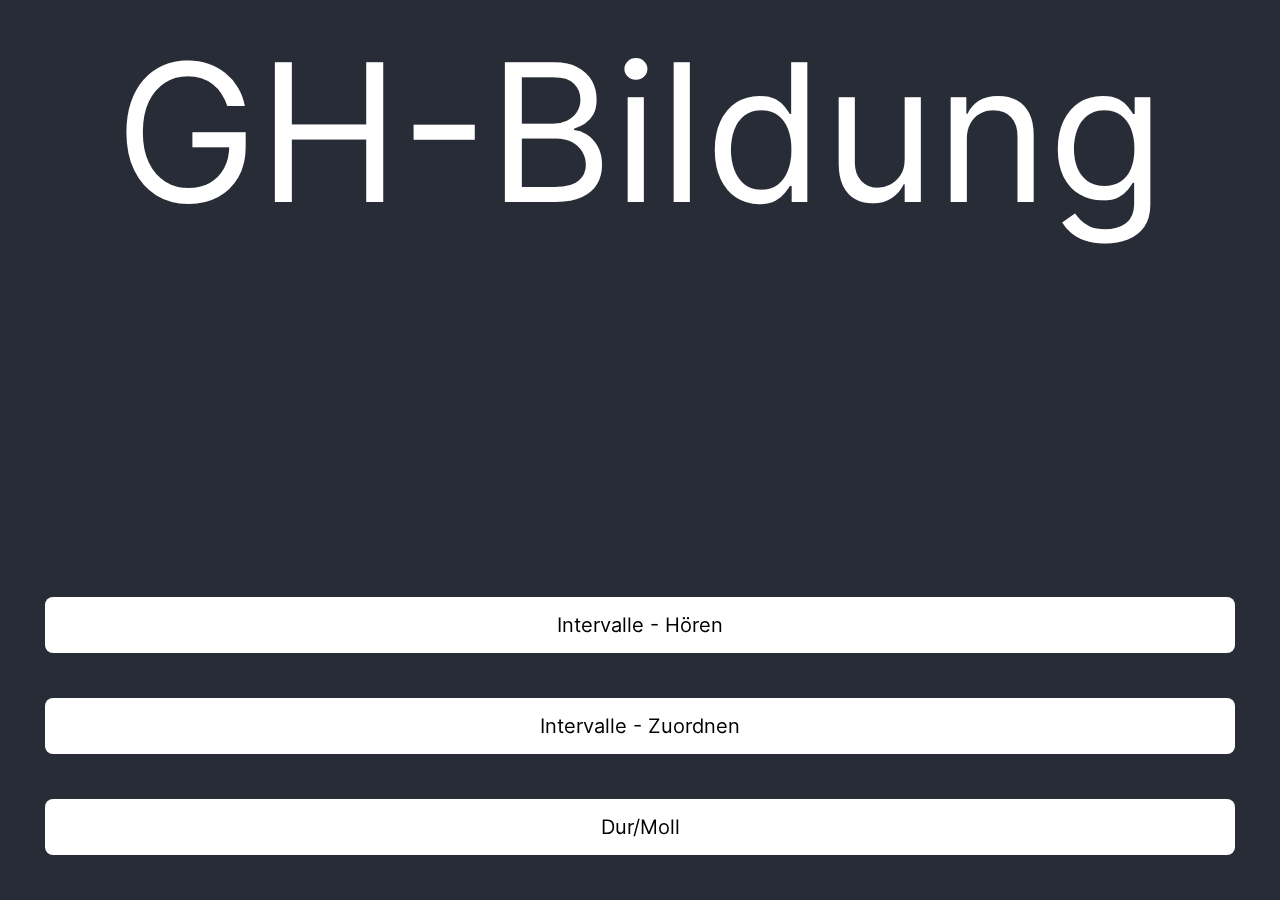
<file: app/index.html>
<!DOCTYPE html>
<html lang="de">

<head>
    <meta charset="utf-8">
    <meta http-equiv="X-UA-Compatible" content="IE=edge">
    <meta name="viewport" content="width=device-width, initial-scale=1.0">
    <title>Home | GH-Bildung</title>
    <link rel="stylesheet" href="/res/fontawesome/css/fontawesome.min.css">
    <link rel="stylesheet" href="/res/fontawesome/css/solid.min.css">
    <link rel="stylesheet" href="/res/css/fonts.css">
    <link rel="stylesheet" href="/res/css/main.css">
    <link rel="stylesheet" href="style.css">
    <link rel="apple-touch-icon" sizes="180x180" href="/res/img/apple-touch-icon.png">
    <link rel="icon" type="image/png" sizes="32x32" href="/res/img/favicon-32x32.png">
    <link rel="icon" type="image/png" sizes="194x194" href="/res/img/favicon-194x194.png">
    <link rel="icon" type="image/png" sizes="192x192" href="/res/img/android-chrome-192x192.png">
    <link rel="icon" type="image/png" sizes="16x16" href="/res/img/favicon-16x16.png">
    <link rel="manifest" href="/site.webmanifest">
    <link rel="mask-icon" href="/res/img/safari-pinned-tab.svg" color="#000000">
    <link rel="shortcut icon" href="/favicon.ico">
    <meta name="apple-mobile-web-app-title" content="GH-Bildung">
    <meta name="application-name" content="GH-Bildung">
    <meta name="msapplication-TileColor" content="#da532c">
    <meta name="msapplication-TileImage" content="/res/img/mstile-144x144.png">
    <meta name="msapplication-config" content="/res/img/browserconfig.xml">
    <meta name="theme-color" content="#ffffff">


</head>

<body>
    <div id="top">GH-Bildung</div>
    <div id="bottom">
        <button onclick="location.assign('/app/intervals/index.html')">Intervalle - H&ouml;ren</button>
        <button onclick="location.assign('/app/assign/index.html')">Intervalle - Zuordnen</button>
        <button onclick="location.assign('/app/tonality/index.html')">Dur/Moll</button>
    </div>
    <script src="/sw_load.js"></script>
</body>

</html>
</file>
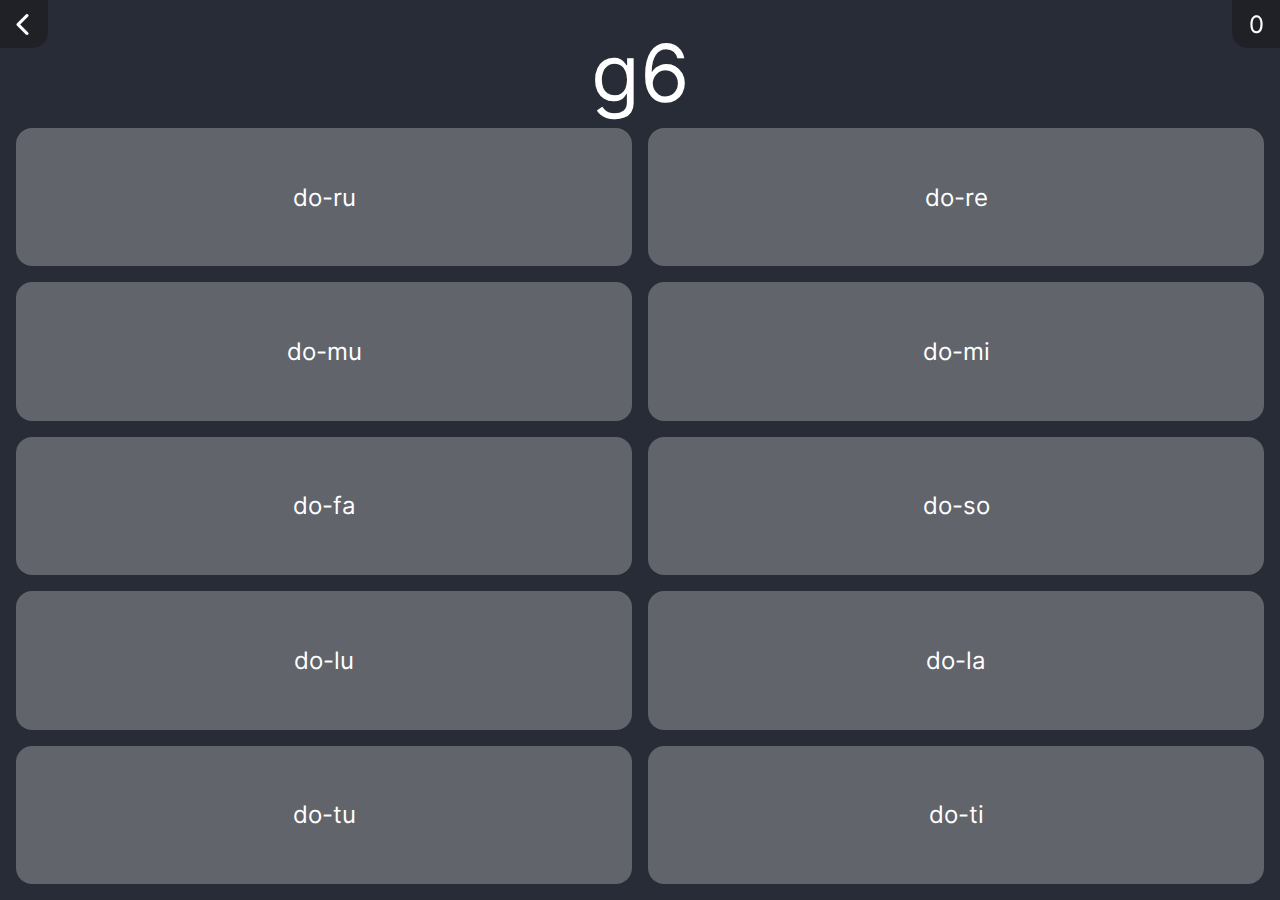
<file: app/assign/index.html>
<!DOCTYPE html>
<html lang="de">

<head>
    <meta charset="utf-8">
    <meta http-equiv="X-UA-Compatible" content="IE=edge">
    <meta name="viewport" content="width=device-width, initial-scale=1.0">
    <title>Intervalle - Einfach | GH-Bildung</title>
    <link rel="stylesheet" href="/res/fontawesome/css/fontawesome.min.css">
    <link rel="stylesheet" href="/res/fontawesome/css/solid.min.css">
    <link rel="stylesheet" href="/res/css/fonts.css">
    <link rel="stylesheet" href="/res/css/main.css">
    <link rel="stylesheet" href="trainer.css">
</head>

<body>
    <div class="button_back" onclick="location.assign('../index.html')">
        <i class="fas fa-chevron-left"></i>
    </div>
    <div id="interval-display">

    </div>
    <main>
        <div class="do-re" onclick="submitAnswer('do-re')">do-re</div>
        <div class="do-ru" onclick="submitAnswer('do-ru')">do-ru</div>
        <div class="do-mu" onclick="submitAnswer('do-mu')">do-mu</div>
        <div class="do-mi" onclick="submitAnswer('do-mi')">do-mi</div>
        <div class="do-fa" onclick="submitAnswer('do-fa')">do-fa</div>
        <div class="do-so" onclick="submitAnswer('do-so')">do-so</div>
        <div class="do-lu" onclick="submitAnswer('do-lu')">do-lu</div>
        <div class="do-la" onclick="submitAnswer('do-la')">do-la</div>
        <div class="do-tu" onclick="submitAnswer('do-tu')">do-tu</div>
        <div class="do-ti" onclick="submitAnswer('do-ti')">do-ti</div>
    </main>
    <div id="right_num">0</div>
    <script src="intervals.js"></script>
    <script src="/sw_load.js"></script>
</body>

</html>
</file>
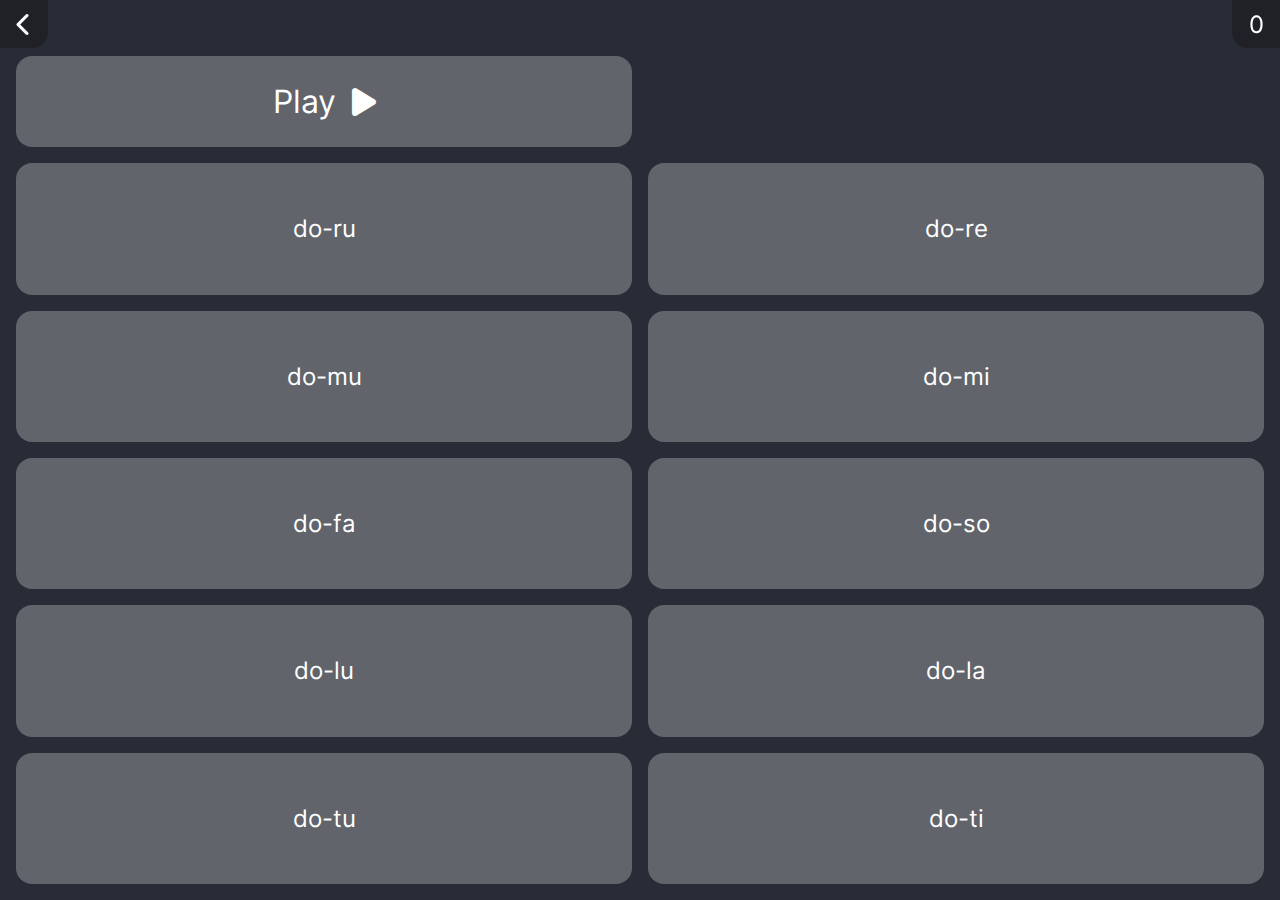
<file: app/intervals/index.html>
<!DOCTYPE html>
<html lang="de">

<head>
    <meta charset="utf-8">
    <meta http-equiv="X-UA-Compatible" content="IE=edge">
    <meta name="viewport" content="width=device-width, initial-scale=1.0">
    <title>Intervalle | GH-Bildung</title>
    <link rel="stylesheet" href="/res/fontawesome/css/fontawesome.min.css">
    <link rel="stylesheet" href="/res/fontawesome/css/solid.min.css">
    <link rel="stylesheet" href="/res/css/fonts.css">
    <link rel="stylesheet" href="/res/css/main.css">
    <link rel="stylesheet" href="style.css">
</head>

<body>
    <div class="button_back" onclick="location.assign('../index.html')">
        <i class="fas fa-chevron-left"></i>
    </div>
    <div id="top">Intervalle</div>
    <div id="bottom">
        <button onclick="location.assign('/app/intervals/easy/index.html')">Einfach</button>
        <button onclick="location.assign('/app/intervals/hard/index.html')">Schwer</button>
    </div>
    <script src="script.js"></script>
    <script src="/sw_load.js"></script>
    <script>
        // If client is online redirect
        if (window.navigator.onLine) location.assign("/app/intervals_online/index.html");
    </script>
</body>

</html>
</file>
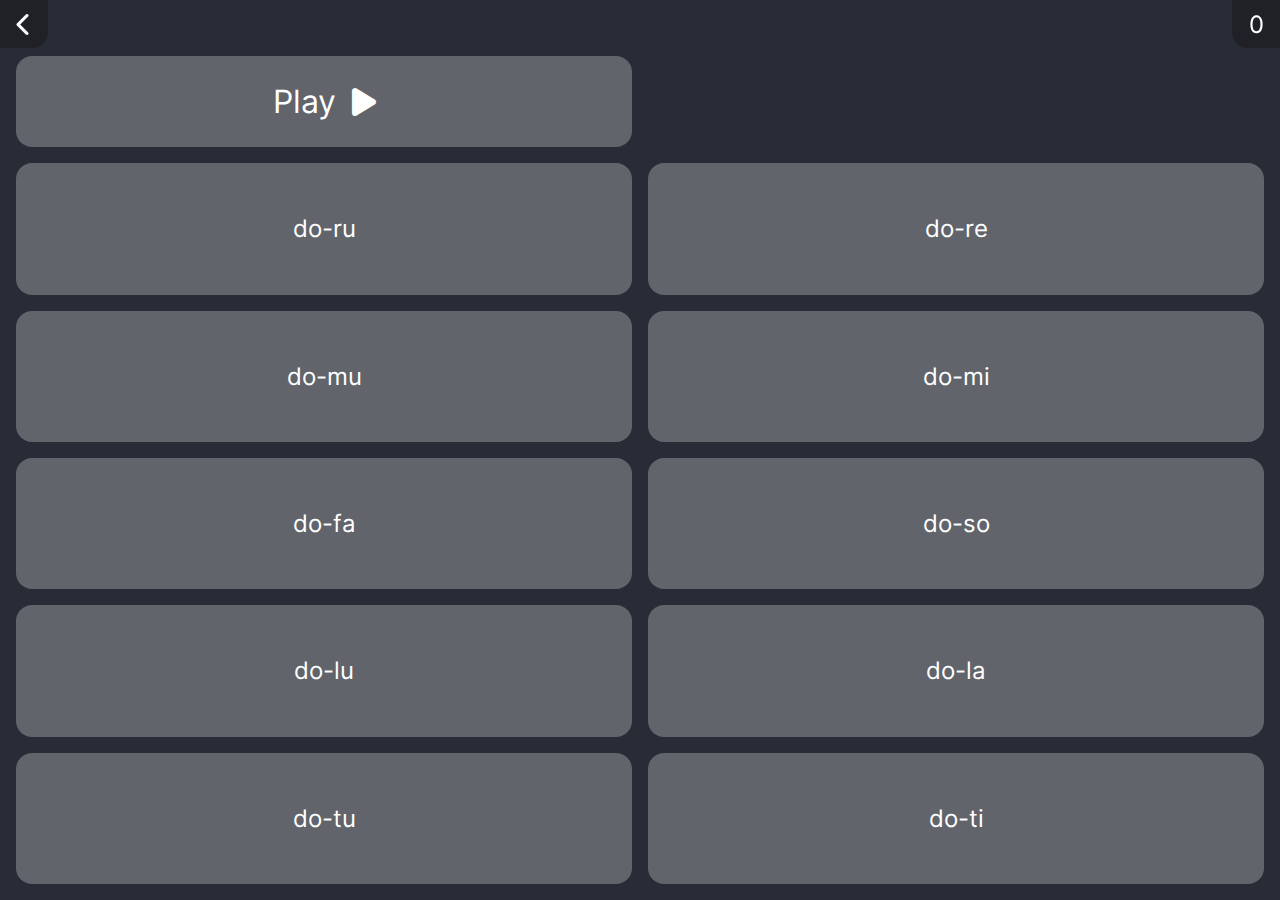
<file: app/intervals_online/index.html>
<!DOCTYPE html>
<html lang="de">

<head>
    <meta charset="utf-8">
    <meta http-equiv="X-UA-Compatible" content="IE=edge">
    <meta name="viewport" content="width=device-width, initial-scale=1.0">
    <title>Intervalle - Einfach | GH-Bildung</title>
    <link rel="stylesheet" href="/res/fontawesome/css/fontawesome.min.css">
    <link rel="stylesheet" href="/res/fontawesome/css/solid.min.css">
    <link rel="stylesheet" href="/res/css/fonts.css">
    <link rel="stylesheet" href="/res/css/main.css">
    <link rel="stylesheet" href="trainer.css">
</head>

<body>
    <div class="button_back" onclick="location.assign('../index.html')">
        <i class="fas fa-chevron-left"></i>
    </div>
    <main>
        <div class="player player_left" id="player" onclick="play()">Play <i class="fas fa-play"></i></div>
        <div class="player player_right" id="player_replay" onclick="replay()">Again <i class="fas fa-repeat"></i></div>
        <div class="do-re" onclick="submitAnswer('do-re')">do-re</div>
        <div class="do-ru" onclick="submitAnswer('do-ru')">do-ru</div>
        <div class="do-mu" onclick="submitAnswer('do-mu')">do-mu</div>
        <div class="do-mi" onclick="submitAnswer('do-mi')">do-mi</div>
        <div class="do-fa" onclick="submitAnswer('do-fa')">do-fa</div>
        <div class="do-so" onclick="submitAnswer('do-so')">do-so</div>
        <div class="do-lu" onclick="submitAnswer('do-lu')">do-lu</div>
        <div class="do-la" onclick="submitAnswer('do-la')">do-la</div>
        <div class="do-tu" onclick="submitAnswer('do-tu')">do-tu</div>
        <div class="do-ti" onclick="submitAnswer('do-ti')">do-ti</div>
    </main>
    <div id="right_num">0</div>
    <script src="intervals.js"></script>
    <script src="/sw_load.js"></script>
</body>

</html>
</file>
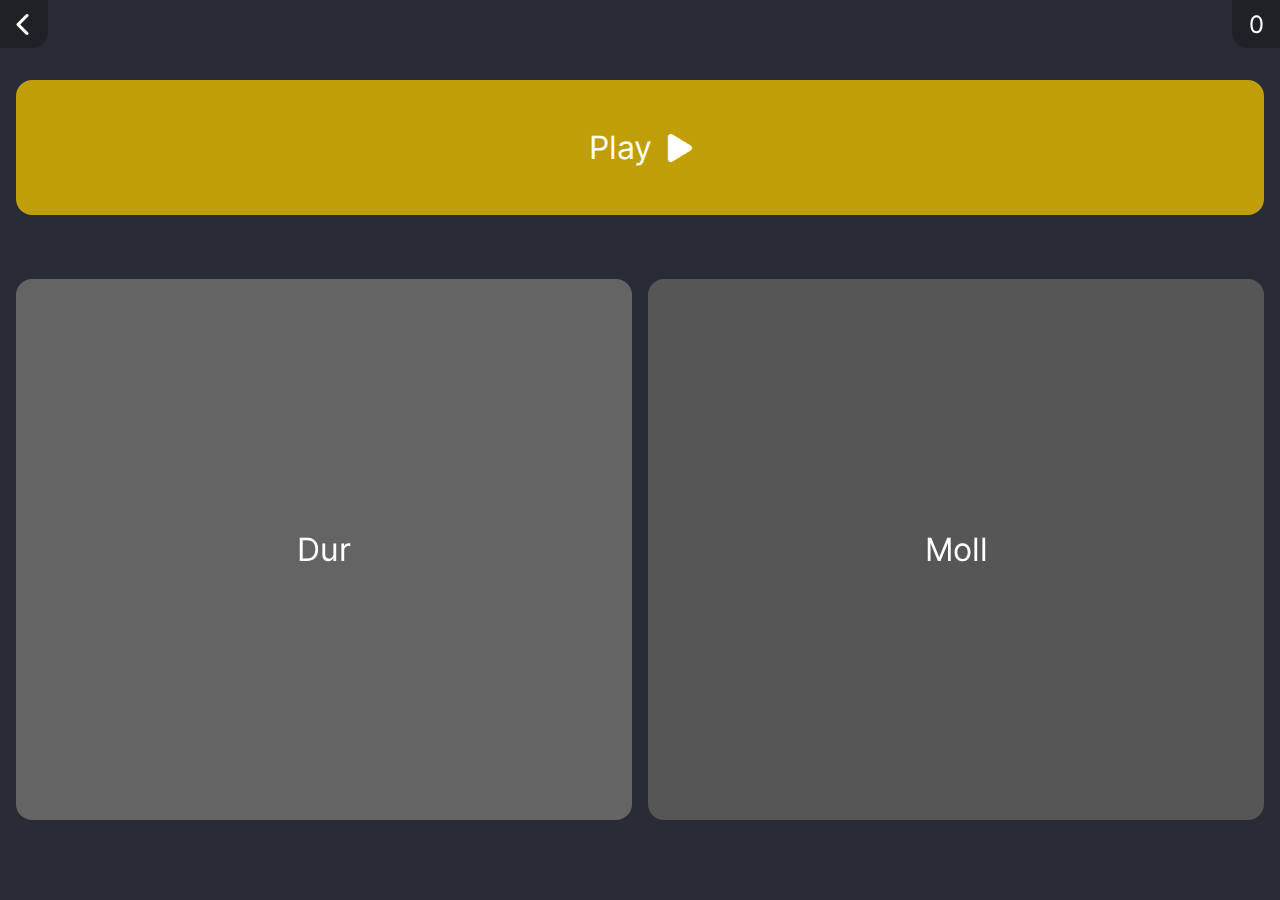
<file: app/tonality/index.html>
<!DOCTYPE html>
<html lang="de">

<head>
    <meta charset="utf-8">
    <meta http-equiv="X-UA-Compatible" content="IE=edge">
    <meta name="viewport" content="width=device-width, initial-scale=1.0">
    <title>Dur/Moll | GH-Bildung</title>
    <link rel="stylesheet" href="/res/fontawesome/css/fontawesome.min.css">
    <link rel="stylesheet" href="/res/fontawesome/css/solid.min.css">
    <link rel="stylesheet" href="/res/css/fonts.css">
    <link rel="stylesheet" href="/res/css/main.css">
    <link rel="stylesheet" href="style.css">
</head>

<body>
    <div class="button_back" onclick="location.assign('../index.html')">
        <i class="fas fa-chevron-left"></i>
    </div>
    <main>
        <div class="player" id="player" onclick="play()">Play <i class="fas fa-play"></i></div>
        <div class="choose choose_dur" id="choose_dur">Dur</div>
        <div class="choose choose_moll" id="choose_moll">Moll</div>
    </main>
    <div id="right_num">0</div>
    <script src="script.js"></script>
    <script src="/sw_load.js"></script>
    <script>
        // If client is online redirect
        if (window.navigator.onLine) location.assign("/app/tonality_online/index.html");
    </script>
</body>

</html>
</file>
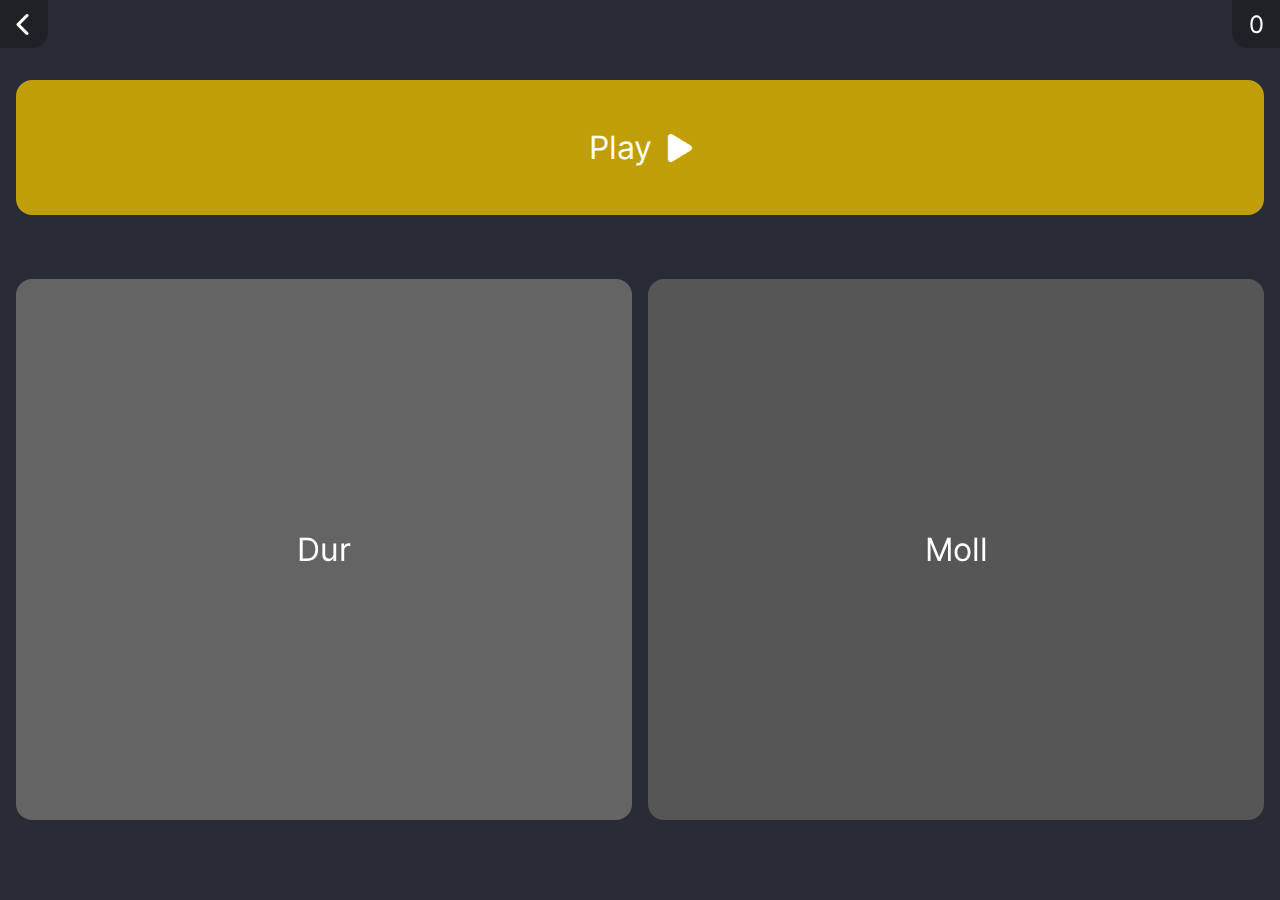
<file: app/tonality_online/index.html>
<!DOCTYPE html>
<html lang="de">

<head>
    <meta charset="utf-8">
    <meta http-equiv="X-UA-Compatible" content="IE=edge">
    <meta name="viewport" content="width=device-width, initial-scale=1.0">
    <title>Dur/Moll | GH-Bildung</title>
    <link rel="stylesheet" href="/res/fontawesome/css/fontawesome.min.css">
    <link rel="stylesheet" href="/res/fontawesome/css/solid.min.css">
    <link rel="stylesheet" href="/res/css/fonts.css">
    <link rel="stylesheet" href="/res/css/main.css">
    <link rel="stylesheet" href="style.css">
</head>

<body>
    <div class="button_back" onclick="location.assign('../index.html')">
        <i class="fas fa-chevron-left"></i>
    </div>
    <main>
        <div class="player" id="player" onclick="play()">Play <i class="fas fa-play"></i></div>
        <div class="choose choose_dur" id="choose_dur">Dur</div>
        <div class="choose choose_moll" id="choose_moll">Moll</div>
    </main>
    <div id="right_num">0</div>
    <script src="script.js"></script>
</body>

</html>
</file>
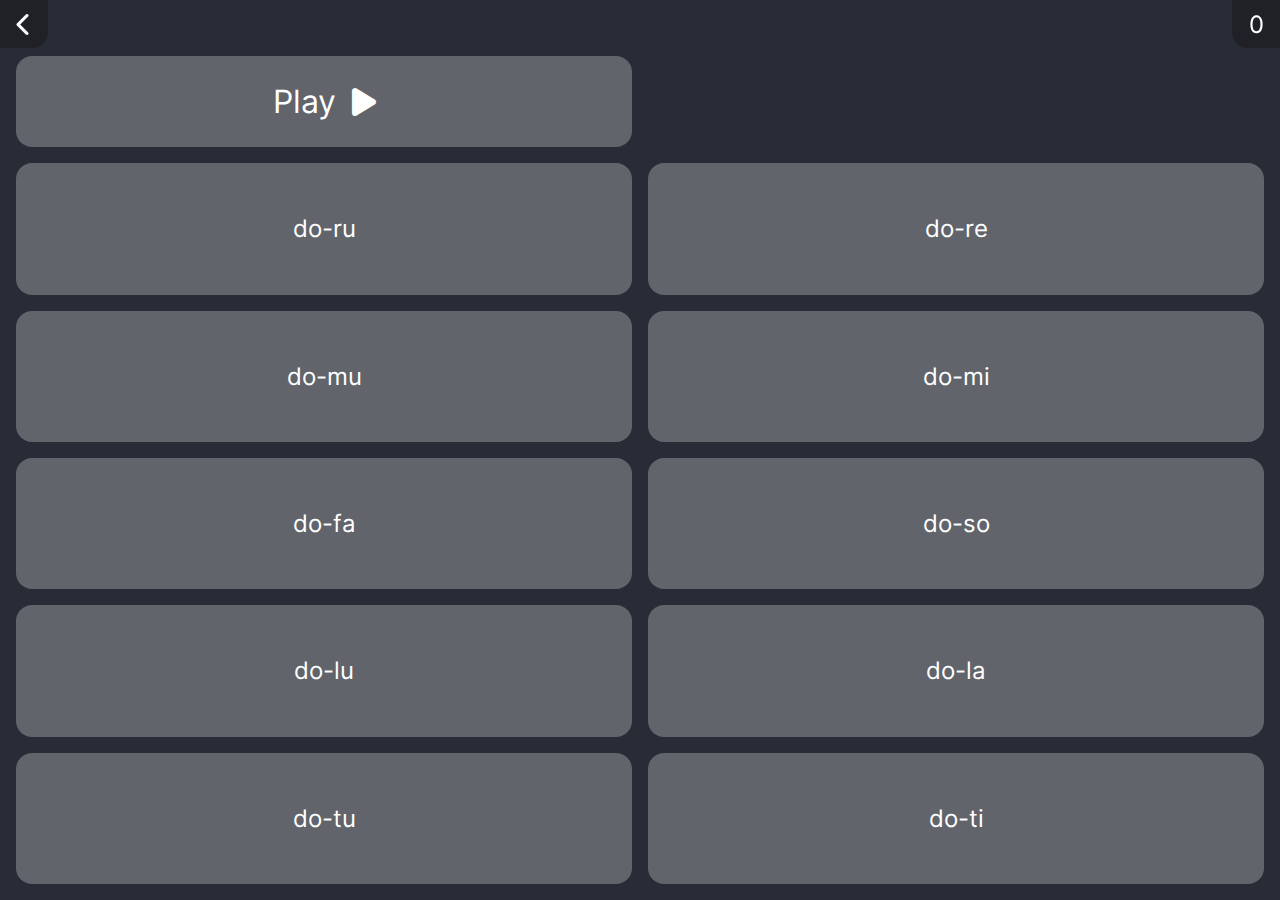
<file: app/intervals/easy/index.html>
<!DOCTYPE html>
<html lang="de">

<head>
    <meta charset="utf-8">
    <meta http-equiv="X-UA-Compatible" content="IE=edge">
    <meta name="viewport" content="width=device-width, initial-scale=1.0">
    <title>Intervalle - Einfach | GH-Bildung</title>
    <link rel="stylesheet" href="/res/fontawesome/css/fontawesome.min.css">
    <link rel="stylesheet" href="/res/fontawesome/css/solid.min.css">
    <link rel="stylesheet" href="/res/css/fonts.css">
    <link rel="stylesheet" href="/res/css/main.css">
    <link rel="stylesheet" href="../trainer.css">
</head>

<body>
    <div class="button_back" onclick="location.assign('../index.html')">
        <i class="fas fa-chevron-left"></i>
    </div>
    <main>
        <div class="player player_left" id="player" onclick="play()">Play <i class="fas fa-play"></i></div>
        <div class="player player_right" id="player_replay" onclick="replay()">Again <i class="fas fa-repeat"></i></div>
        <div class="do-re" onclick="submitAnswer('do-re')">do-re</div>
        <div class="do-ru" onclick="submitAnswer('do-ru')">do-ru</div>
        <div class="do-mu" onclick="submitAnswer('do-mu')">do-mu</div>
        <div class="do-mi" onclick="submitAnswer('do-mi')">do-mi</div>
        <div class="do-fa" onclick="submitAnswer('do-fa')">do-fa</div>
        <div class="do-so" onclick="submitAnswer('do-so')">do-so</div>
        <div class="do-lu" onclick="submitAnswer('do-lu')">do-lu</div>
        <div class="do-la" onclick="submitAnswer('do-la')">do-la</div>
        <div class="do-tu" onclick="submitAnswer('do-tu')">do-tu</div>
        <div class="do-ti" onclick="submitAnswer('do-ti')">do-ti</div>
    </main>
    <div id="right_num">0</div>
    <script src="../script.js "></script>
    <script src="intervals.js"></script>
    <script src="/sw_load.js"></script>
</body>

</html>
</file>
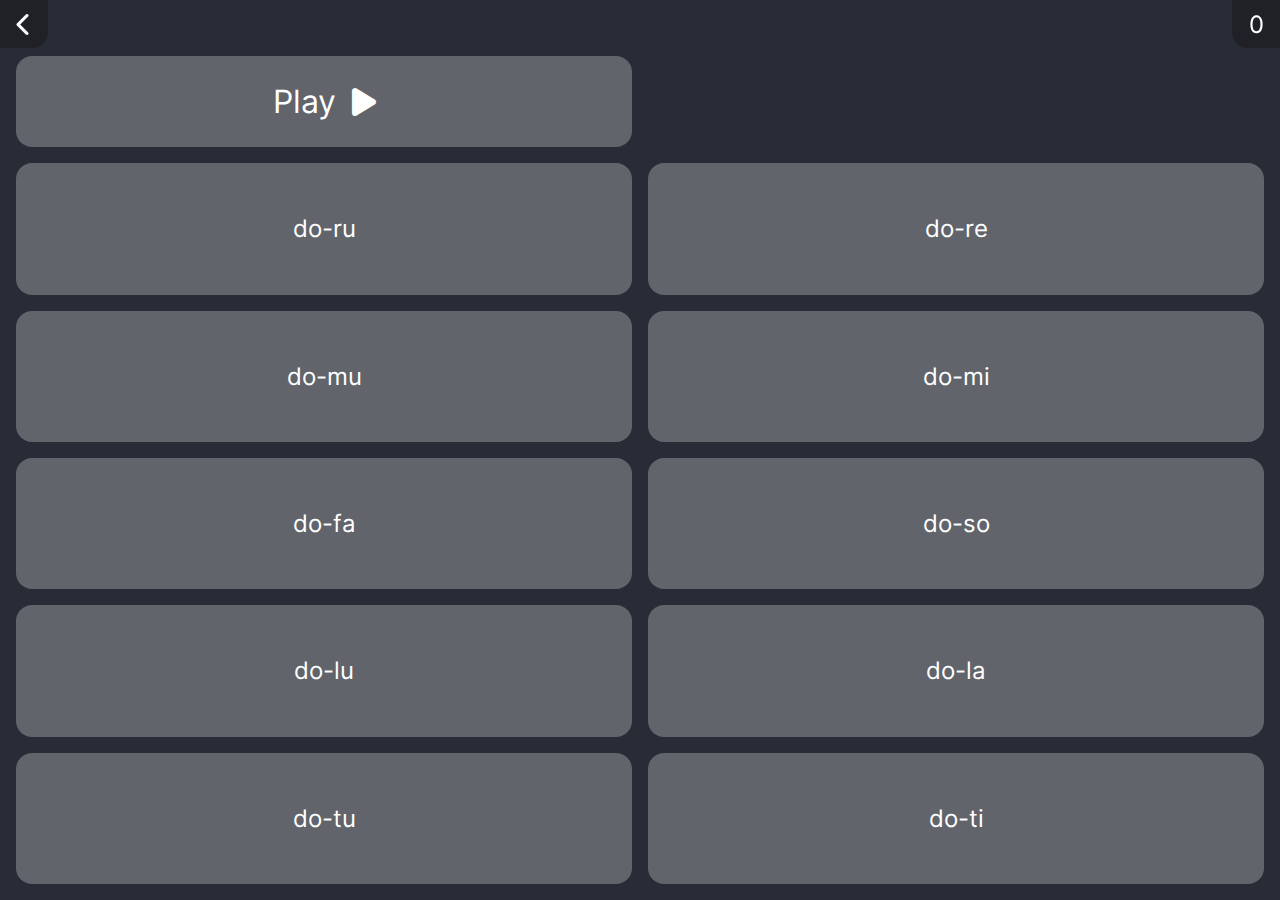
<file: app/intervals/hard/index.html>
<!DOCTYPE html>
<html lang="de">

<head>
    <meta charset="utf-8">
    <meta http-equiv="X-UA-Compatible" content="IE=edge">
    <meta name="viewport" content="width=device-width, initial-scale=1.0">
    <title>Intervalle - Schwer | GH-Bildung</title>
    <link rel="stylesheet" href="/res/fontawesome/css/fontawesome.min.css">
    <link rel="stylesheet" href="/res/fontawesome/css/solid.min.css">
    <link rel="stylesheet" href="/res/css/fonts.css">
    <link rel="stylesheet" href="/res/css/main.css">
    <link rel="stylesheet" href="../trainer.css">
</head>

<body>
    <div class="button_back" onclick="location.assign('../index.html')">
        <i class="fas fa-chevron-left"></i>
    </div>
    <main>
        <div class="player player_left" id="player" onclick="play()">Play <i class="fas fa-play"></i></div>
        <div class="player player_right" id="player_replay" onclick="replay()">Again <i class="fas fa-repeat"></i></div>
        <div class="do-re" onclick="submitAnswer('do-re')">do-re</div>
        <div class="do-ru" onclick="submitAnswer('do-ru')">do-ru</div>
        <div class="do-mu" onclick="submitAnswer('do-mu')">do-mu</div>
        <div class="do-mi" onclick="submitAnswer('do-mi')">do-mi</div>
        <div class="do-fa" onclick="submitAnswer('do-fa')">do-fa</div>
        <div class="do-so" onclick="submitAnswer('do-so')">do-so</div>
        <div class="do-lu" onclick="submitAnswer('do-lu')">do-lu</div>
        <div class="do-la" onclick="submitAnswer('do-la')">do-la</div>
        <div class="do-tu" onclick="submitAnswer('do-tu')">do-tu</div>
        <div class="do-ti" onclick="submitAnswer('do-ti')">do-ti</div>
    </main>
    <div id="right_num">0</div>
    <script src="../script.js "></script>
    <script src="intervals.js"></script>
    <script src="/sw_load.js"></script>
</body>

</html>
</file>
<file: res/css/fonts.css>
/* inter (regular - latin) */

@font-face {
    font-family: 'Inter';
    font-style: normal;
    font-weight: 400;
    src: url('/res/fonts/inter-v12-latin-regular.eot');
    src: local(''), url('/res/fonts/inter-v12-latin-regular.eot?#iefix') format('embedded-opentype'), /* IE6-IE8 */
    url('/res/fonts/inter-v12-latin-regular.woff2') format('woff2'), /* Super Modern Browsers */
    url('/res/fonts/inter-v12-latin-regular.woff') format('woff'), /* Modern Browsers */
    url('/res/fonts/inter-v12-latin-regular.ttf') format('truetype'), /* Safari, Android, iOS */
    url('/res/fonts/inter-v12-latin-regular.svg#Inter') format('svg');
    font-display: swap;
}


/* dosis (800 - latin) */

@font-face {
    font-family: 'Dosis';
    font-style: normal;
    font-weight: 800;
    src: url('/res/fonts/dosis-v27-latin-800.eot');
    src: local(''), url('/res/fonts/dosis-v27-latin-800.eot?#iefix') format('embedded-opentype'), /* IE6-IE8 */
    url('/res/fonts/dosis-v27-latin-800.woff2') format('woff2'), /* Super Modern Browsers */
    url('/res/fonts/dosis-v27-latin-800.woff') format('woff'), /* Modern Browsers */
    url('/res/fonts/dosis-v27-latin-800.ttf') format('truetype'), /* Safari, Android, iOS */
    url('/res/fonts/dosis-v27-latin-800.svg#Dosis') format('svg');
    font-display: swap;
}
</file>
<file: res/css/main.css>
:root {
    --text-color: #ffffff;
    --text2-color: #cccccc;
    --text-light: #222222;
    --background-color: #282c36;
    --background2-color: #181c26;
    --background3-color: #0f111a;
    --accent-color: #eb660e;
    --accent2-color: #f2a900;
    --navbar-height: 5rem;
}

html,
body {
    top: 0;
    left: 0;
    margin: 0;
    padding: 0;
    width: 100%;
    height: 100%;
    transition: 0;
    font-size: 100%;
    color: var(--text-color);
    background-color: var(--background-color);
}

* {
    box-sizing: border-box;
    -webkit-font-smoothing: antialiased;
    -moz-osx-font-smoothing: grayscale;
    font-family: "Inter";
    scroll-behavior: smooth;
}

main {
    height: 100%;
}
</file>
<file: app/style.css>
#top {
    padding: 1rem;
    font-size: 15vw;
    text-align: center;
}

#bottom {
    position: fixed;
    bottom: 5vmin;
    left: 5vmin;
    right: 5vmin;
}

#bottom button {
    background-color: #fff;
    border: 0;
    width: 100%;
    padding: 1rem;
    margin-top: 5vmin;
    text-align: center;
    font-size: 1.25rem;
    border-radius: 0.5rem;
}
</file>
<file: app/assign/trainer.css>
.button_back {
    width: 3rem;
    height: 3rem;
    font-size: 1.5rem;
    display: grid;
    place-content: center;
    background-color: #18181888;
    border-bottom-right-radius: 1rem;
    position: fixed;
    z-index: 50;
}

#right_num {
    width: 3rem;
    height: 3rem;
    font-size: 1.5rem;
    display: grid;
    place-content: center;
    background-color: #18181888;
    border-bottom-left-radius: 1rem;
    position: fixed;
    right: 0;
    top: 0;
}

main {
    display: grid;
    grid-template-columns: 1fr 1fr;
    grid-template-rows: 1fr 1fr 1fr 1fr 1fr;
    gap: 1rem;
    grid-auto-flow: row;
    grid-template-areas: "do-ru do-re" "do-mu do-mi" "do-fa do-so" "do-lu do-la" "do-tu do-ti";
    padding: 1rem;
    padding-top: 8rem;
}

main div {
    background-color: #ffffff44;
    border-radius: 1rem;
    color: #fff;
    display: grid;
    place-content: center;
    font-size: 1.5rem;
}

#interval-display {
    display: block;
    position: fixed;
    width: 100%;
    top: 0;
    left: 0;
    padding: 1.5rem;
    font-size: 5rem;
    text-align: center;
}

.do-ru {
    grid-area: do-ru;
}

.do-re {
    grid-area: do-re;
}

.do-mu {
    grid-area: do-mu;
}

.do-mi {
    grid-area: do-mi;
}

.do-fa {
    grid-area: do-fa;
}

.do-so {
    grid-area: do-so;
}

.do-lu {
    grid-area: do-lu;
}

.do-la {
    grid-area: do-la;
}

.do-tu {
    grid-area: do-tu;
}

.do-ti {
    grid-area: do-ti;
}
</file>
<file: app/intervals/style.css>
#top {
    padding: 1rem;
    font-size: 15vw;
    text-align: center;
}

#bottom {
    position: fixed;
    bottom: 5vmin;
    left: 5vmin;
    right: 5vmin;
}

#bottom button {
    background-color: #fff;
    border: 0;
    width: 100%;
    padding: 1rem;
    margin-top: 5vmin;
    text-align: center;
    font-size: 1.25rem;
    border-radius: 0.5rem;
}

.button_back {
    width: 3rem;
    height: 3rem;
    font-size: 1.5rem;
    display: grid;
    place-content: center;
    background-color: #18181888;
    border-bottom-right-radius: 1rem;
    position: fixed;
}
</file>
<file: app/intervals_online/trainer.css>
.button_back {
    width: 3rem;
    height: 3rem;
    font-size: 1.5rem;
    display: grid;
    place-content: center;
    background-color: #18181888;
    border-bottom-right-radius: 1rem;
    position: fixed;
}

#right_num {
    width: 3rem;
    height: 3rem;
    font-size: 1.5rem;
    display: grid;
    place-content: center;
    background-color: #18181888;
    border-bottom-left-radius: 1rem;
    position: fixed;
    right: 0;
    top: 0;
}

main {
    display: grid;
    grid-template-columns: 1fr 1fr;
    grid-template-rows: 1fr 1fr 1fr 1fr 1fr 1fr;
    gap: 1rem;
    grid-auto-flow: row;
    grid-template-areas: "player_left player_right" "do-ru do-re" "do-mu do-mi" "do-fa do-so" "do-lu do-la" "do-tu do-ti";
    padding: 1rem;
}

main div {
    background-color: #ffffff44;
    border-radius: 1rem;
    color: #fff;
    display: grid;
    place-content: center;
    font-size: 1.5rem;
}

.player_left {
    grid-area: player_left;
}

.player_right {
    grid-area: player_right;
}

#player_replay {
    display: none;
}

.player {
    margin-top: 2.5rem;
    display: flex;
    align-items: center;
    justify-content: center;
    font-size: 2rem;
}

.player i {
    margin-left: 1rem;
}

.do-ru {
    grid-area: do-ru;
}

.do-re {
    grid-area: do-re;
}

.do-mu {
    grid-area: do-mu;
}

.do-mi {
    grid-area: do-mi;
}

.do-fa {
    grid-area: do-fa;
}

.do-so {
    grid-area: do-so;
}

.do-lu {
    grid-area: do-lu;
}

.do-la {
    grid-area: do-la;
}

.do-tu {
    grid-area: do-tu;
}

.do-ti {
    grid-area: do-ti;
}
</file>
<file: app/tonality/style.css>
.button_back {
    width: 3rem;
    height: 3rem;
    font-size: 1.5rem;
    display: grid;
    place-content: center;
    background-color: #18181888;
    border-bottom-right-radius: 1rem;
    position: fixed;
}

#right_num {
    width: 3rem;
    height: 3rem;
    font-size: 1.5rem;
    display: grid;
    place-content: center;
    background-color: #18181888;
    border-bottom-left-radius: 1rem;
    position: fixed;
    right: 0;
    top: 0;
}

main {
    display: grid;
    grid-template-columns: 1fr 1fr;
    grid-template-rows: 1fr 4fr;
    gap: 4rem 1rem;
    grid-auto-flow: row;
    grid-template-areas: "player player" "choose_dur choose_moll";
    padding: 5rem 1rem;
}

main div {
    background-color: #ffffff44;
    border-radius: 1rem;
    color: #fff;
    display: grid;
    place-content: center;
    font-size: 1.5rem;
}

.player {
    display: flex;
    align-items: center;
    justify-content: center;
    font-size: 2rem;
    grid-area: player;
    background-color: #bf9e07;
}

.player i {
    margin-left: 1rem;
}

.choose {
    font-size: 2rem;
    filter: grayscale(100%);
}

.choose_dur {
    grid-area: choose_dur;
    background-color: #f23e3e;
}

.choose_moll {
    grid-area: choose_moll;
    background-color: #156391;
}
</file>
<file: app/tonality_online/style.css>
.button_back {
    width: 3rem;
    height: 3rem;
    font-size: 1.5rem;
    display: grid;
    place-content: center;
    background-color: #18181888;
    border-bottom-right-radius: 1rem;
    position: fixed;
}

#right_num {
    width: 3rem;
    height: 3rem;
    font-size: 1.5rem;
    display: grid;
    place-content: center;
    background-color: #18181888;
    border-bottom-left-radius: 1rem;
    position: fixed;
    right: 0;
    top: 0;
}

main {
    display: grid;
    grid-template-columns: 1fr 1fr;
    grid-template-rows: 1fr 4fr;
    gap: 4rem 1rem;
    grid-auto-flow: row;
    grid-template-areas: "player player" "choose_dur choose_moll";
    padding: 5rem 1rem;
}

main div {
    background-color: #ffffff44;
    border-radius: 1rem;
    color: #fff;
    display: grid;
    place-content: center;
    font-size: 1.5rem;
}

.player {
    display: flex;
    align-items: center;
    justify-content: center;
    font-size: 2rem;
    grid-area: player;
    background-color: #bf9e07;
}

.player i {
    margin-left: 1rem;
}

.choose {
    font-size: 2rem;
    filter: grayscale(100%);
}

.choose_dur {
    grid-area: choose_dur;
    background-color: #f23e3e;
}

.choose_moll {
    grid-area: choose_moll;
    background-color: #156391;
}
</file>
<file: app/intervals/trainer.css>
.button_back {
    width: 3rem;
    height: 3rem;
    font-size: 1.5rem;
    display: grid;
    place-content: center;
    background-color: #18181888;
    border-bottom-right-radius: 1rem;
    position: fixed;
}

#right_num {
    width: 3rem;
    height: 3rem;
    font-size: 1.5rem;
    display: grid;
    place-content: center;
    background-color: #18181888;
    border-bottom-left-radius: 1rem;
    position: fixed;
    right: 0;
    top: 0;
}

main {
    display: grid;
    grid-template-columns: 1fr 1fr;
    grid-template-rows: 1fr 1fr 1fr 1fr 1fr 1fr;
    gap: 1rem;
    grid-auto-flow: row;
    grid-template-areas: "player_left player_right" "do-ru do-re" "do-mu do-mi" "do-fa do-so" "do-lu do-la" "do-tu do-ti";
    padding: 1rem;
}

main div {
    background-color: #ffffff44;
    border-radius: 1rem;
    color: #fff;
    display: grid;
    place-content: center;
    font-size: 1.5rem;
}

.player_left {
    grid-area: player_left;
}

.player_right {
    grid-area: player_right;
}

#player_replay {
    display: none;
}

.player {
    margin-top: 2.5rem;
    display: flex;
    align-items: center;
    justify-content: center;
    font-size: 2rem;
}

.player i {
    margin-left: 1rem;
}

.do-ru {
    grid-area: do-ru;
}

.do-re {
    grid-area: do-re;
}

.do-mu {
    grid-area: do-mu;
}

.do-mi {
    grid-area: do-mi;
}

.do-fa {
    grid-area: do-fa;
}

.do-so {
    grid-area: do-so;
}

.do-lu {
    grid-area: do-lu;
}

.do-la {
    grid-area: do-la;
}

.do-tu {
    grid-area: do-tu;
}

.do-ti {
    grid-area: do-ti;
}
</file>
<file: res/fontawesome/css/solid.min.css>
/*!
 * Font Awesome Free 6.2.1 by @fontawesome - https://fontawesome.com
 * License - https://fontawesome.com/license/free (Icons: CC BY 4.0, Fonts: SIL OFL 1.1, Code: MIT License)
 * Copyright 2022 Fonticons, Inc.
 */
:host,:root{--fa-style-family-classic:"Font Awesome 6 Free";--fa-font-solid:normal 900 1em/1 "Font Awesome 6 Free"}@font-face{font-family:"Font Awesome 6 Free";font-style:normal;font-weight:900;font-display:block;src:url(../webfonts/fa-solid-900.woff2) format("woff2"),url(../webfonts/fa-solid-900.ttf) format("truetype")}.fa-solid,.fas{font-weight:900}
</file>
